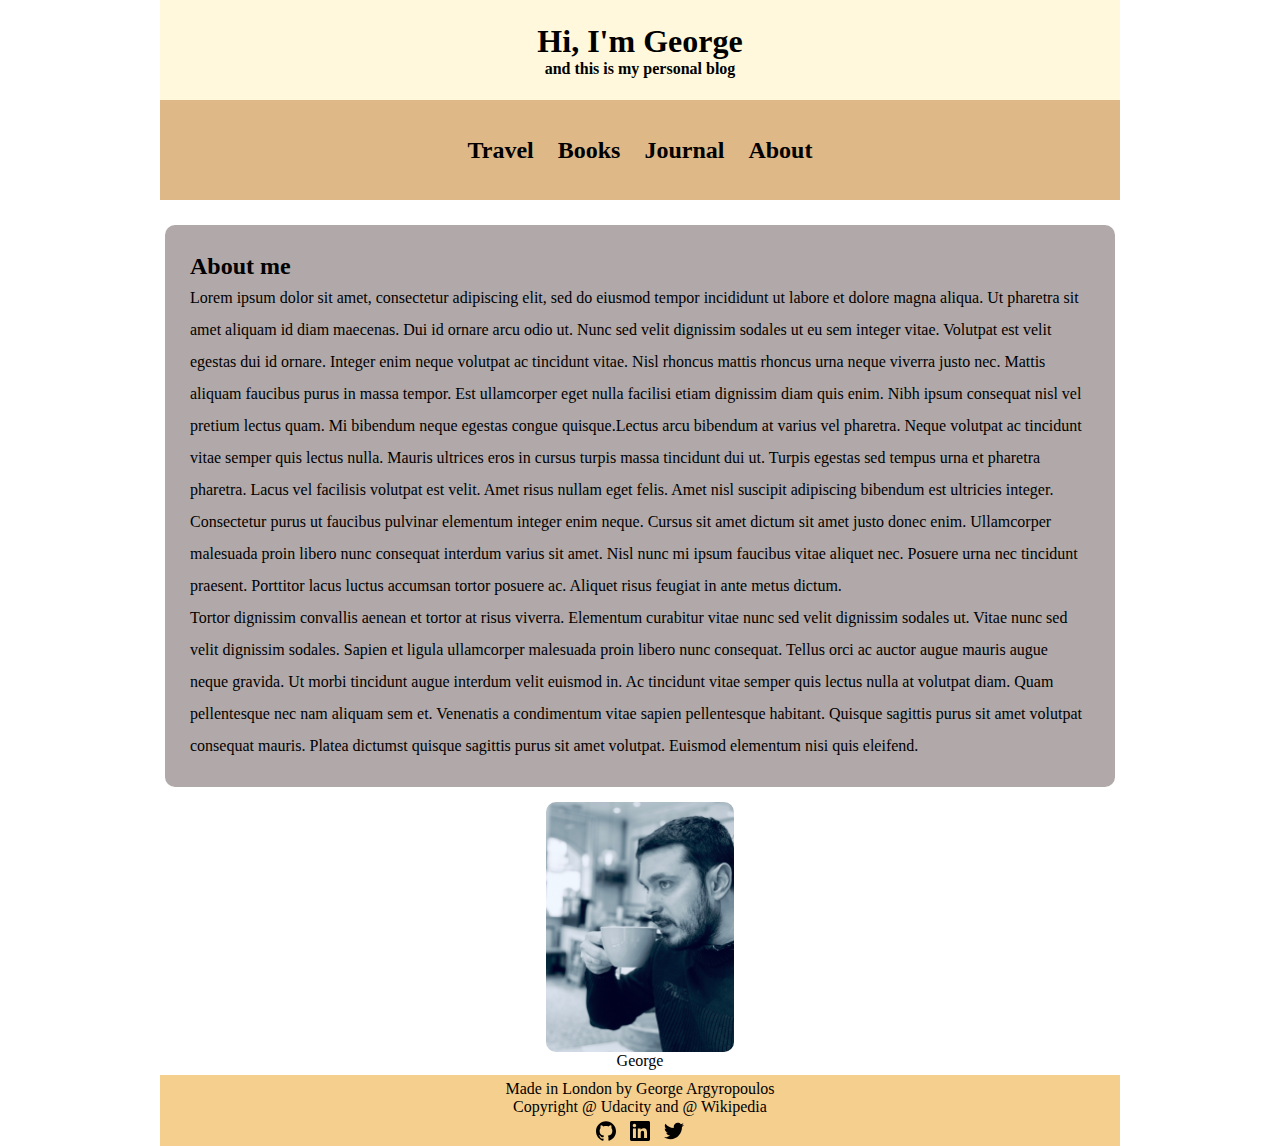
<file: pages/about.html>
<!DOCTYPE html>
<html lang="en">
<head>
    <meta charset="UTF-8">
    <meta name="viewport" content="width=device-width, initial-scale=1">
    <title>Αbout</title>
    <link href="../css/about.css" rel="stylesheet">
</head>
<body>
    <div class="page">
        <header class="box head">
            <div class="header box">
                <div><h1>Hi, I'm George</h1><h4>and this is my personal blog</h4></div>
            </div>
        </header>
        <nav class="box nav-menu">
            <ul>
                <li class="menu"><h2><a href="../index.html">Travel</a></h2></li>
                <li class="menu"><h2>Books</h2></li>
                <li class="menu"><h2>Journal</h2></li>
                <li class="menu"><h2><a href="./about.html">About</a></h2></li>
            </ul>
        </nav>
        <main class="content about-author">
            <article class="post">
                <div class="text">
                    <h2 class="post-head">About me</h3>
                        <p class="post-text">Lorem ipsum dolor sit amet, consectetur adipiscing elit, sed do eiusmod tempor incididunt ut labore et dolore magna aliqua. Ut pharetra sit amet aliquam id diam maecenas. Dui id ornare arcu odio ut. Nunc sed velit dignissim sodales ut eu sem integer vitae. Volutpat est velit egestas dui id ornare. Integer enim neque volutpat ac tincidunt vitae. Nisl rhoncus mattis rhoncus urna neque viverra justo nec. Mattis aliquam faucibus purus in massa tempor. Est ullamcorper eget nulla facilisi etiam dignissim diam quis enim. Nibh ipsum consequat nisl vel pretium lectus quam. Mi bibendum neque egestas congue quisque.Lectus arcu bibendum at varius vel pharetra. Neque volutpat ac tincidunt vitae semper quis lectus nulla. Mauris ultrices eros in cursus turpis massa tincidunt dui ut. Turpis egestas sed tempus urna et pharetra pharetra. Lacus vel facilisis volutpat est velit. Amet risus nullam eget felis. Amet nisl suscipit adipiscing bibendum est ultricies integer. Consectetur purus ut faucibus pulvinar elementum integer enim neque. Cursus sit amet dictum sit amet justo donec enim. Ullamcorper malesuada proin libero nunc consequat interdum varius sit amet. Nisl nunc mi ipsum faucibus vitae aliquet nec. Posuere urna nec tincidunt praesent. Porttitor lacus luctus accumsan tortor posuere ac. Aliquet risus feugiat in ante metus dictum.</p><p class="post-text">Tortor dignissim convallis aenean et tortor at risus viverra. Elementum curabitur vitae nunc sed velit dignissim sodales ut. Vitae nunc sed velit dignissim sodales. Sapien et ligula ullamcorper malesuada proin libero nunc consequat. Tellus orci ac auctor augue mauris augue neque gravida. Ut morbi tincidunt augue interdum velit euismod in. Ac tincidunt vitae semper quis lectus nulla at volutpat diam. Quam pellentesque nec nam aliquam sem et. Venenatis a condimentum vitae sapien pellentesque habitant. Quisque sagittis purus sit amet volutpat consequat mauris. Platea dictumst quisque sagittis purus sit amet volutpat. Euismod elementum nisi quis eleifend.</p>
                </div>
                <figure class="post-fig">
                    <img class="post-pic" src="../images/me.jpeg" alt="author">
                    <figcaption class="post-pic-cap">George</figcaption>
                </figure>
            </article>
        </main>
        <footer class="box footer">
            <p>Made in London by George Argyropoulos</p>
            <p>Copyright @ Udacity and @ Wikipedia</p>
            <ul>
                <li class="social">
                    <a href="https://github.com/geoargy86">
                        <svg role="img" viewBox="0 0 24 24" xmlns="http://www.w3.org/2000/svg">
                            <path d="M12 .297c-6.63 0-12 5.373-12 12 0 5.303 3.438 9.8 8.205 11.385.6.113.82-.258.82-.577 0-.285-.01-1.04-.015-2.04-3.338.724-4.042-1.61-4.042-1.61C4.422 18.07 3.633 17.7 3.633 17.7c-1.087-.744.084-.729.084-.729 1.205.084 1.838 1.236 1.838 1.236 1.07 1.835 2.809 1.305 3.495.998.108-.776.417-1.305.76-1.605-2.665-.3-5.466-1.332-5.466-5.93 0-1.31.465-2.38 1.235-3.22-.135-.303-.54-1.523.105-3.176 0 0 1.005-.322 3.3 1.23.96-.267 1.98-.399 3-.405 1.02.006 2.04.138 3 .405 2.28-1.552 3.285-1.23 3.285-1.23.645 1.653.24 2.873.12 3.176.765.84 1.23 1.91 1.23 3.22 0 4.61-2.805 5.625-5.475 5.92.42.36.81 1.096.81 2.22 0 1.606-.015 2.896-.015 3.286 0 .315.21.69.825.57C20.565 22.092 24 17.592 24 12.297c0-6.627-5.373-12-12-12"></path>
                        </svg>
                    </a>
                </li>
                <li class="social">
                    <a href="https://www.linkedin.com/in/argyropoulosgeorge/">
                        <svg role="img" viewBox="0 0 24 24" xmlns="http://www.w3.org/2000/svg">
                            <path d="M20.447 20.452h-3.554v-5.569c0-1.328-.027-3.037-1.852-3.037-1.853 0-2.136 1.445-2.136 2.939v5.667H9.351V9h3.414v1.561h.046c.477-.9 1.637-1.85 3.37-1.85 3.601 0 4.267 2.37 4.267 5.455v6.286zM5.337 7.433c-1.144 0-2.063-.926-2.063-2.065 0-1.138.92-2.063 2.063-2.063 1.14 0 2.064.925 2.064 2.063 0 1.139-.925 2.065-2.064 2.065zm1.782 13.019H3.555V9h3.564v11.452zM22.225 0H1.771C.792 0 0 .774 0 1.729v20.542C0 23.227.792 24 1.771 24h20.451C23.2 24 24 23.227 24 22.271V1.729C24 .774 23.2 0 22.222 0h.003z"></path>
                        </svg>
                    </a>
                </li>
                <li class="social">
                    <a href="https://twitter.com/argygeor/">
                        <svg role="img" viewBox="0 0 24 24" xmlns="http://www.w3.org/2000/svg">
                            <path d="M23.954 4.569c-.885.389-1.83.654-2.825.775 1.014-.611 1.794-1.574 2.163-2.723-.951.555-2.005.959-3.127 1.184-.896-.959-2.173-1.559-3.591-1.559-2.717 0-4.92 2.203-4.92 4.917 0 .39.045.765.127 1.124C7.691 8.094 4.066 6.13 1.64 3.161c-.427.722-.666 1.561-.666 2.475 0 1.71.87 3.213 2.188 4.096-.807-.026-1.566-.248-2.228-.616v.061c0 2.385 1.693 4.374 3.946 4.827-.413.111-.849.171-1.296.171-.314 0-.615-.03-.916-.086.631 1.953 2.445 3.377 4.604 3.417-1.68 1.319-3.809 2.105-6.102 2.105-.39 0-.779-.023-1.17-.067 2.189 1.394 4.768 2.209 7.557 2.209 9.054 0 13.999-7.496 13.999-13.986 0-.209 0-.42-.015-.63.961-.689 1.8-1.56 2.46-2.548l-.047-.02z"></path>
                        </svg>
                    </a>
                </li>
            </ul>
        </footer>
    </div>
</body>
</html>
</file>
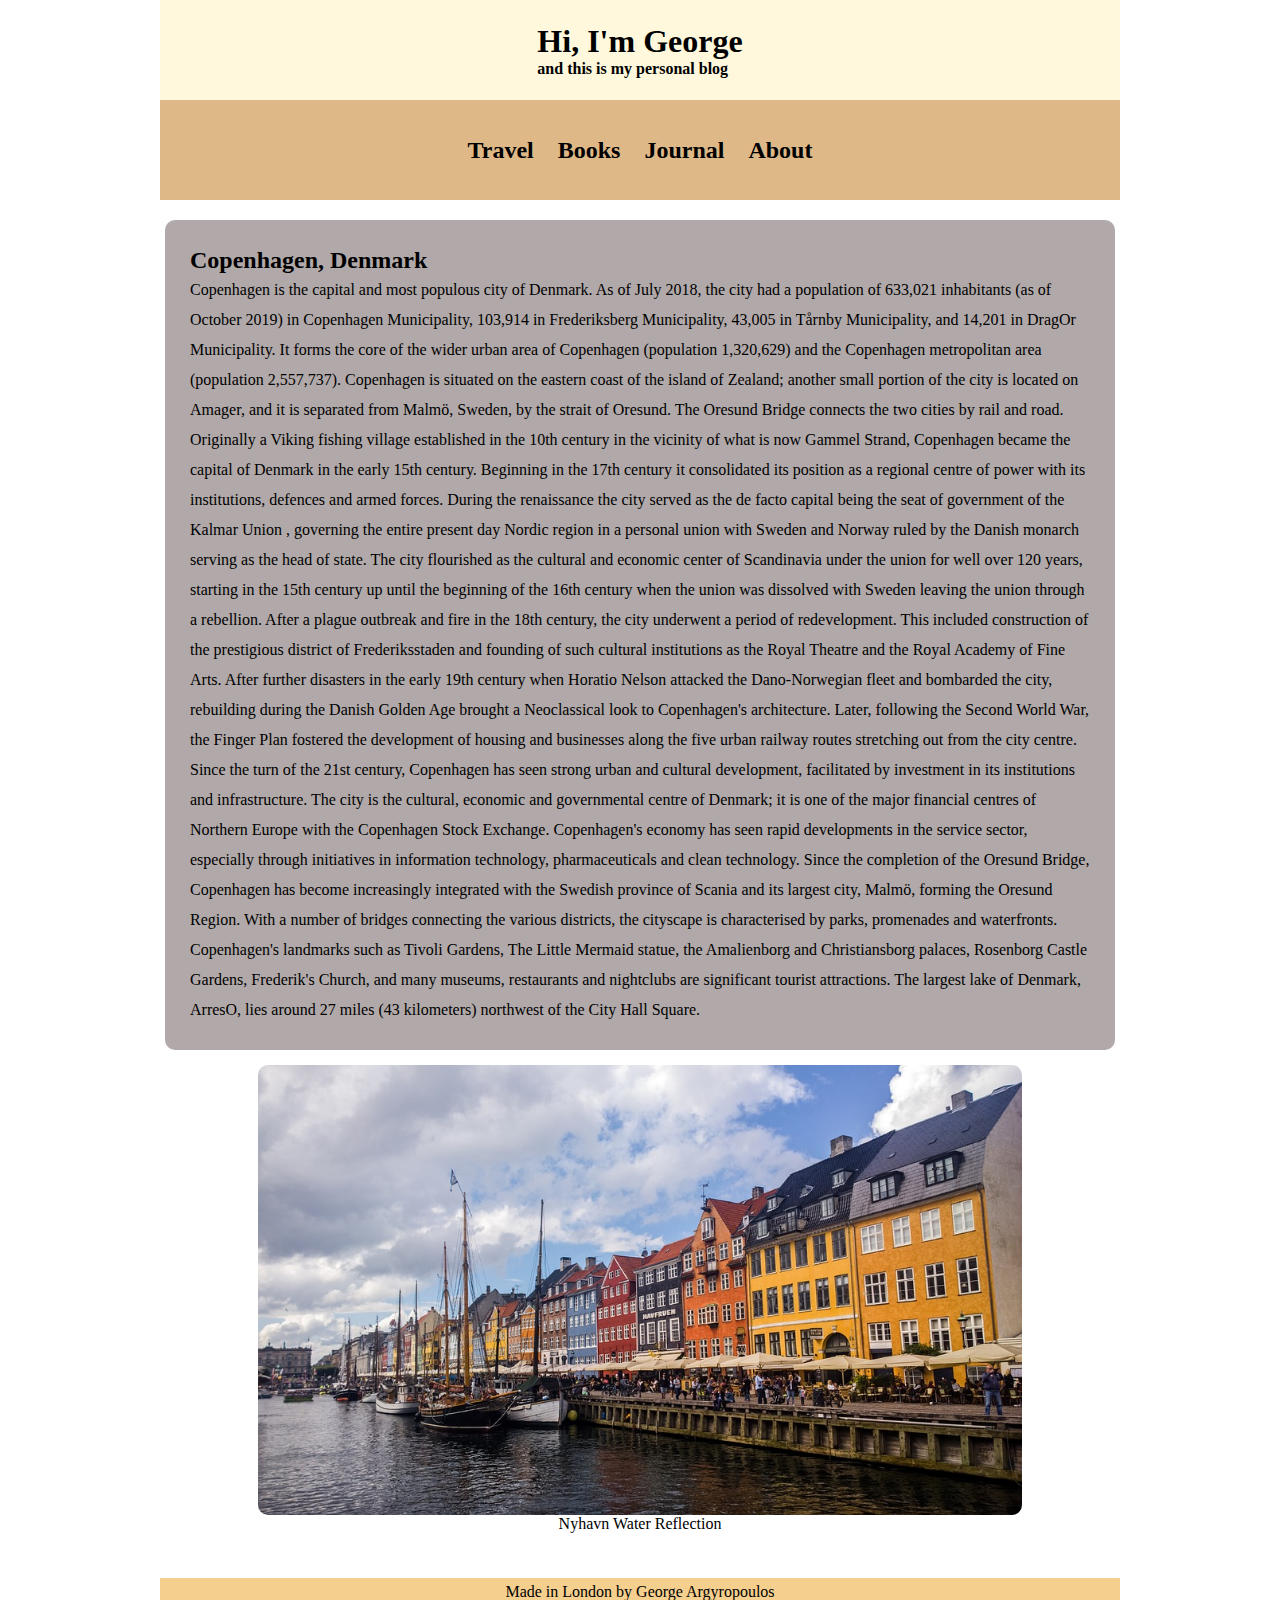
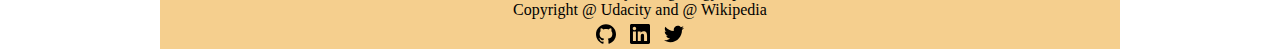
<file: pages/copenhagen.html>
<!DOCTYPE html>
<html lang="en">
<head>
    <meta charset="UTF-8">
    <meta name="viewport" content="width=device-width, initial-scale=1">
    <title>Copenhagen</title>
    <link href="../css/posts.css" rel="stylesheet">
</head>
<body>
    <div class="page">
        <header class="box head">
            <div class="header box">
                    <div><h1>Hi, I'm George</h1><h4>and this is my personal blog</h4></div>
            </div>
        </header>
        <nav class="box nav-menu">
            <ul>
                <li class="menu"><h2><a href="../index.html">Travel</a></h2></li>
                <li class="menu"><h2>Books</h2></li>
                <li class="menu"><h2>Journal</h2></li>
                <li class="menu"><h2><a href="./about.html">About</a></h2></li>
            </ul>
        </nav>
        <main class="content">
            <article class="post">
                <div class="text">
                    <h2 class="post-head">Copenhagen, Denmark</h3>
                    <p class="post-text">Copenhagen is the capital and most populous city of Denmark. As of July 2018, the city had a population of 633,021 inhabitants (as of October 2019) in Copenhagen Municipality, 103,914 in Frederiksberg Municipality, 43,005 in Tårnby Municipality, and 14,201 in DragOr Municipality. It forms the core of the wider urban area of Copenhagen (population 1,320,629) and the Copenhagen metropolitan area (population 2,557,737). Copenhagen is situated on the eastern coast of the island of Zealand; another small portion of the city is located on Amager, and it is separated from Malmö, Sweden, by the strait of Oresund. The Oresund Bridge connects the two cities by rail and road.</p>
                    <p class="post-text">Originally a Viking fishing village established in the 10th century in the vicinity of what is now Gammel Strand, Copenhagen became the capital of Denmark in the early 15th century. Beginning in the 17th century it consolidated its position as a regional centre of power with its institutions, defences and armed forces. During the renaissance the city served as the de facto capital being the seat of government of the Kalmar Union , governing the entire present day Nordic region in a personal union with Sweden and Norway ruled by the Danish monarch serving as the head of state. The city flourished as the cultural and economic center of Scandinavia under the union for well over 120 years, starting in the 15th century up until the beginning of the 16th century when the union was dissolved with Sweden leaving the union through a rebellion. After a plague outbreak and fire in the 18th century, the city underwent a period of redevelopment. This included construction of the prestigious district of Frederiksstaden and founding of such cultural institutions as the Royal Theatre and the Royal Academy of Fine Arts. After further disasters in the early 19th century when Horatio Nelson attacked the Dano-Norwegian fleet and bombarded the city, rebuilding during the Danish Golden Age brought a Neoclassical look to Copenhagen's architecture. Later, following the Second World War, the Finger Plan fostered the development of housing and businesses along the five urban railway routes stretching out from the city centre.</p>
                    <p class="post-text">Since the turn of the 21st century, Copenhagen has seen strong urban and cultural development, facilitated by investment in its institutions and infrastructure. The city is the cultural, economic and governmental centre of Denmark; it is one of the major financial centres of Northern Europe with the Copenhagen Stock Exchange. Copenhagen's economy has seen rapid developments in the service sector, especially through initiatives in information technology, pharmaceuticals and clean technology. Since the completion of the Oresund Bridge, Copenhagen has become increasingly integrated with the Swedish province of Scania and its largest city, Malmö, forming the Oresund Region. With a number of bridges connecting the various districts, the cityscape is characterised by parks, promenades and waterfronts. Copenhagen's landmarks such as Tivoli Gardens, The Little Mermaid statue, the Amalienborg and Christiansborg palaces, Rosenborg Castle Gardens, Frederik's Church, and many museums, restaurants and nightclubs are significant tourist attractions. The largest lake of Denmark, ArresO, lies around 27 miles (43 kilometers) northwest of the City Hall Square.</p>
                </div>
                <figure class="post-fig">
                    <img class="post-pic" src="../images/copenhagen2.jpg" alt="nyhavn water reflection">
                    <figcaption class="post-pic-cap">Nyhavn Water Reflection</figcaption>
                </figure><br>
            </article>
        </main>
        <footer class="box footer">
            <p>Made in London by George Argyropoulos</p>
            <p>Copyright @ Udacity and @ Wikipedia</p>
            <ul>
                <li class="social">
                    <a href="https://github.com/geoargy86">
                        <svg role="img" viewBox="0 0 24 24" xmlns="http://www.w3.org/2000/svg">
                            <path d="M12 .297c-6.63 0-12 5.373-12 12 0 5.303 3.438 9.8 8.205 11.385.6.113.82-.258.82-.577 0-.285-.01-1.04-.015-2.04-3.338.724-4.042-1.61-4.042-1.61C4.422 18.07 3.633 17.7 3.633 17.7c-1.087-.744.084-.729.084-.729 1.205.084 1.838 1.236 1.838 1.236 1.07 1.835 2.809 1.305 3.495.998.108-.776.417-1.305.76-1.605-2.665-.3-5.466-1.332-5.466-5.93 0-1.31.465-2.38 1.235-3.22-.135-.303-.54-1.523.105-3.176 0 0 1.005-.322 3.3 1.23.96-.267 1.98-.399 3-.405 1.02.006 2.04.138 3 .405 2.28-1.552 3.285-1.23 3.285-1.23.645 1.653.24 2.873.12 3.176.765.84 1.23 1.91 1.23 3.22 0 4.61-2.805 5.625-5.475 5.92.42.36.81 1.096.81 2.22 0 1.606-.015 2.896-.015 3.286 0 .315.21.69.825.57C20.565 22.092 24 17.592 24 12.297c0-6.627-5.373-12-12-12"></path>
                        </svg>
                    </a>
                </li>
                <li class="social">
                    <a href="https://www.linkedin.com/in/argyropoulosgeorge/">
                        <svg role="img" viewBox="0 0 24 24" xmlns="http://www.w3.org/2000/svg">
                            <path d="M20.447 20.452h-3.554v-5.569c0-1.328-.027-3.037-1.852-3.037-1.853 0-2.136 1.445-2.136 2.939v5.667H9.351V9h3.414v1.561h.046c.477-.9 1.637-1.85 3.37-1.85 3.601 0 4.267 2.37 4.267 5.455v6.286zM5.337 7.433c-1.144 0-2.063-.926-2.063-2.065 0-1.138.92-2.063 2.063-2.063 1.14 0 2.064.925 2.064 2.063 0 1.139-.925 2.065-2.064 2.065zm1.782 13.019H3.555V9h3.564v11.452zM22.225 0H1.771C.792 0 0 .774 0 1.729v20.542C0 23.227.792 24 1.771 24h20.451C23.2 24 24 23.227 24 22.271V1.729C24 .774 23.2 0 22.222 0h.003z"></path>
                        </svg>
                    </a>
                </li>
                <li class="social">
                    <a href="https://twitter.com/argygeor/">
                        <svg role="img" viewBox="0 0 24 24" xmlns="http://www.w3.org/2000/svg">
                            <path d="M23.954 4.569c-.885.389-1.83.654-2.825.775 1.014-.611 1.794-1.574 2.163-2.723-.951.555-2.005.959-3.127 1.184-.896-.959-2.173-1.559-3.591-1.559-2.717 0-4.92 2.203-4.92 4.917 0 .39.045.765.127 1.124C7.691 8.094 4.066 6.13 1.64 3.161c-.427.722-.666 1.561-.666 2.475 0 1.71.87 3.213 2.188 4.096-.807-.026-1.566-.248-2.228-.616v.061c0 2.385 1.693 4.374 3.946 4.827-.413.111-.849.171-1.296.171-.314 0-.615-.03-.916-.086.631 1.953 2.445 3.377 4.604 3.417-1.68 1.319-3.809 2.105-6.102 2.105-.39 0-.779-.023-1.17-.067 2.189 1.394 4.768 2.209 7.557 2.209 9.054 0 13.999-7.496 13.999-13.986 0-.209 0-.42-.015-.63.961-.689 1.8-1.56 2.46-2.548l-.047-.02z"></path>
                        </svg>
                    </a>
                </li>
            </ul>
        </footer>
    </div>
</body>
</html>
</file>
<file: css/about.css>
@import "./reset.css";
@import url('https://fonts.googleapis.com/css?family=Noto+Sans&display=swap');

.page {
    display: flex;
    flex-wrap: wrap;
    font-family: 'Righteous', cursive;
}

.title {
    padding: 5px;
}

.box {
    width: 100%;
    display: flex;
    justify-content: center;
    align-items: center;
}

.head {

    background-color: cornsilk;
    text-align: center;
}

.nav-menu {
    background-color: burlywood;
}

.menu {
    display: inline-block;
    list-style-type: none;
    padding: 10px;
}

.menu:hover {
    background-color: blanchedalmond;
}

.content {
    display: grid;
    grid-gap: 20px;
    padding: 5px 0 5px 0;
    margin-top: 10px;
    min-height: calc()
}

.text {
    background-color: rgb(177, 169, 169);
    padding: 25px;
    border-radius: 10px;
    margin: 10px 5px 10px 5px;
    line-height:32px;
}

.post-date {
    font-style: italic;
    margin-top: 10px;
}

.post-fig {
    border-radius: 10px;
    display: flex;
    flex-flow: column;
    align-items: center;
    margin-top: 10px;
    padding-top: 5px;
}

.post-pic {
    border-radius: 10px;
    height: 250px;
    object-fit: cover;
}

.main-link {
    text-decoration: underline;
    margin-left: 3px;
}

.footer {
    background-color: #F5CF8E;
    flex-direction: column;
    padding-top: 5px;
}

.social {
    padding: 5px;
    display: inline-block;
    list-style-type: none;
    width: 30px;
    height: 30px;
}

/* Mobile Styles */
@media only screen and (max-width: 320px) {
    .head {
        height: 80px;
    }

    .nav-menu {
        height: 120px;
    }

    .menu {
        display: block;
        padding: 1px;
    }

    .content {
        min-height: calc(100vh - 200px);
    }
}

/* Tablet Styles */
@media only screen and (min-width: 600px) and (max-width: 900px) {
    .head,
    .nav-menu {
        height: 80px;
    }

    .content {
        width: 100%;
        min-height: calc(100vh - 165px);
    }
}

/* Desktop Styles */
@media only screen and (min-width: 901px) {
    .head,
    .nav-menu {
        height: 100px;
    }

    .page {
        width: 960px;
        margin: 0 auto;
    }

    .content {
        min-height: calc(100vh - 293px);
    }
}
</file>
<file: css/posts.css>
@import "./reset.css";
@import url('https://fonts.googleapis.com/css?family=Noto+Sans&display=swap');

.page {
    display: flex;
    flex-wrap: wrap;
    font-family: 'Righteous', cursive;
}

.title {
    padding: 5px;
}

.box {
    width: 100%;
    display: flex;
    justify-content: center;
    align-items: center;
}

.head {
    background-color: cornsilk;
}

.nav-menu {
    background-color: burlywood;
}

.menu {
    display: inline-block;
    list-style-type: none;
    padding: 10px;
}

.menu:hover {
    background-color: #FFF;
}

.content {
    border-radius: 10px;
    margin-top: 10px;
    grid-gap: 20px;
}

.projects {
    background-color: #F09A9D;
    border-radius: 10px;
}

.card {
    padding: 5px;
}

.text {
    background-color: rgb(177, 169, 169);
    padding: 25px;
    border-radius: 10px;
    margin: 10px 5px 10px 5px;
    line-height:30px;
}

.post-date {
    font-style: italic;
    margin-top: 10px;
}

.post-fig {
    border-radius: 10px;
    height: 500px;
    display: flex;
    flex-flow: column;
    align-items: center;
    margin-top: 10px;
    padding-top: 5px;
}

.post-pic {
    border-radius: 10px;
    height: 450px;
    object-fit: cover;
}

.website-pic {
    height: 100px;
    margin-top: 8px;
    border: 1pt solid #FA8072;
    padding: 5px;
}

.post-link {
    font-style: italic;
}

.post-link:hover {
    background-color: #F09A9D;
    color: #FFF;
}

.main-link {
    text-decoration: underline;
    margin-left: 3px;
}

.footer {
    background-color: #F5CF8E;
    flex-direction: column;
    padding-top: 5px;
}

.social {
    padding: 5px;
    display: inline-block;
    list-style-type: none;
    width: 30px;
    height: 30px;
}

/* Mobile Styles */
@media only screen and (max-width: 320) {
    .head {
        height: 80px;
    }

    .nav-menu {
        height: 120px;
    }

    .menu {
        display: block;
        padding: 1px;
    }

    .content {
        min-height: calc(100vh - 200px);
    }

    .post-fig {
        height: 300px;
    }

    .post-pic {
        height: 250px;
    }
}

/* Tablet Styles */
@media only screen and (min-width: 600px) and (max-width: 900px) {
    .head,
    .nav-menu {
        height: 80px;
    }

    .content {
        width: 100%;
        min-height: calc(100vh - 165px);
    }
}

/* Desktop Styles */
@media only screen and (min-width: 901px) {
    .head,
    .nav-menu {
        height: 100px;
    }

    .page {
        width: 960px;
        margin: 0 auto;
    }

    .projects {
        grid-auto-rows: 1fr;
        align-items: flex-start;
    }

    .content {
        min-height: calc(100vh - 200px);
    }
}
</file>
